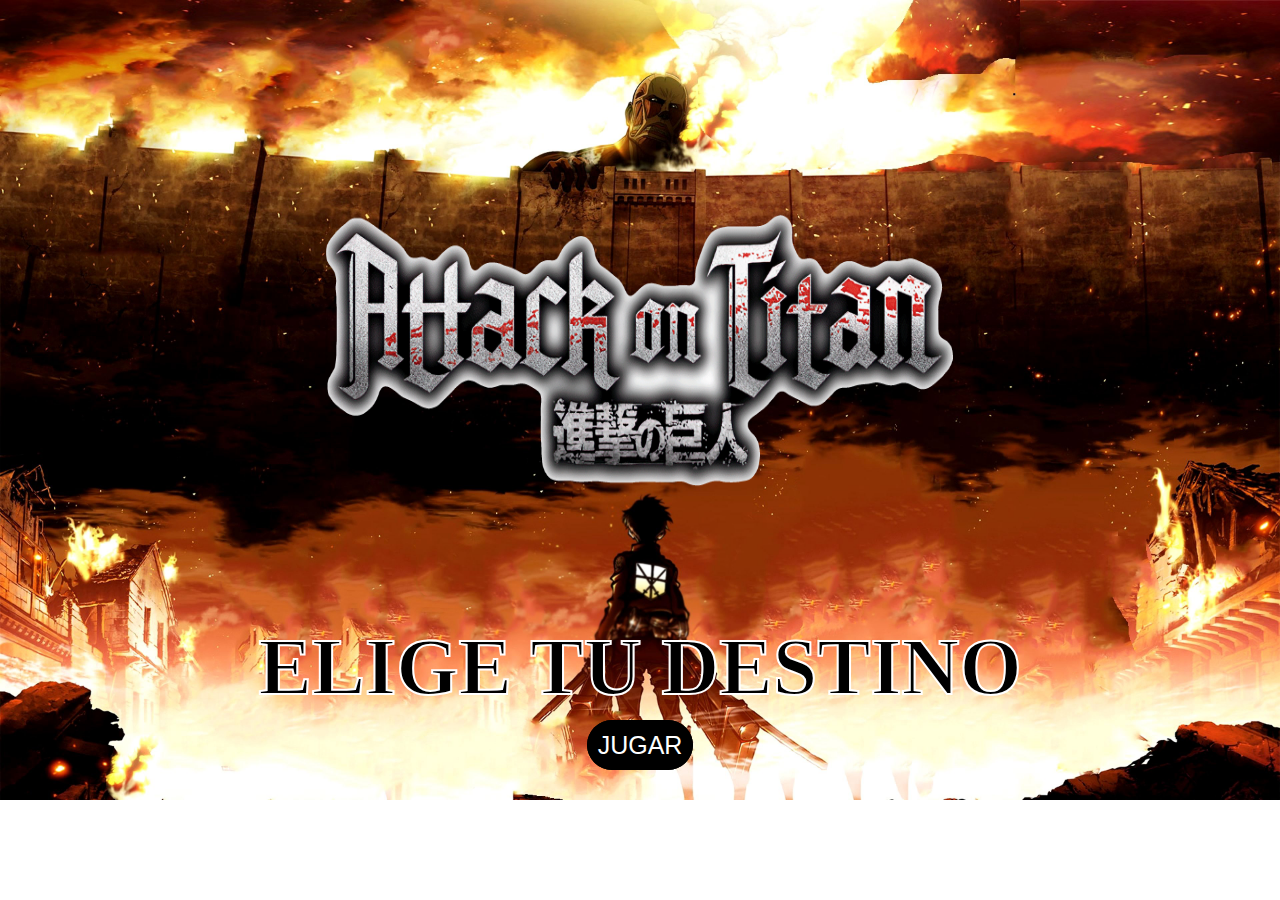
<file: index.html>
<!DOCTYPE html>
<html lang="en">
<head>
    <meta charset="UTF-8">
    <meta http-equiv="X-UA-Compatible" content="IE=edge">
    <meta name="viewport" content="width=device-width, initial-scale=1.0">
    <link rel="stylesheet" href="style.css" type="text/css">
    <title>Elige tu Destino</title>
</head>

<body background="Img/wall.jpg">
    <header class="content header">
        <div>
            <img src="Img/a.png" class="logo">
        </div>
    </header>
<br>
    <div class="text">
        <h1 class="titulo">Elige Tu Destino</h1>
    </div>
    <br>
    <div>
        <a href="index1.html" class="boton">Jugar</a>
    </div>

</body>

</html>
</file>
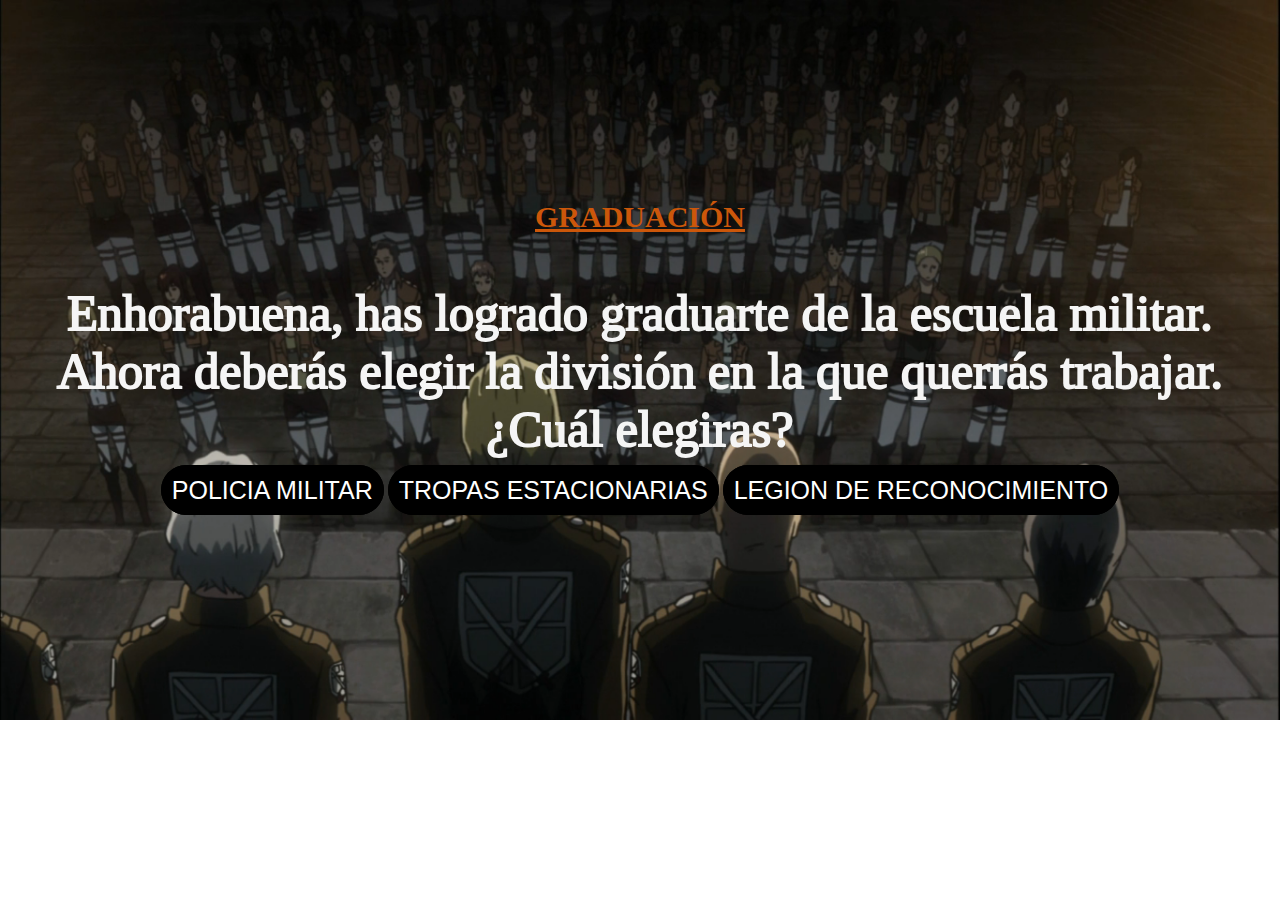
<file: index1.html>
<!DOCTYPE html>
<html lang="en">
<head>
    <meta charset="UTF-8">
    <meta http-equiv="X-UA-Compatible" content="IE=edge">
    <meta name="viewport" content="width=device-width, initial-scale=1.0">
    <link rel="stylesheet" href="style.css" type="text/css">
    <title>Elige tu Destino</title>
</head>

<body background="Img/4.png">
    
    <h2>GRADUACIÓN</h2>
    <div>
        <p>Enhorabuena, has logrado graduarte de la escuela militar. <br> Ahora deberás elegir la división en la que querrás trabajar. <br> ¿Cuál elegiras?</p>
    </div>
    <br>
    <div>
        <a href="index2.html" class="boton">Policia Militar</a>
        <a href="index5.html" class="boton">Tropas Estacionarias</a>
        <a href="index6.html" class="boton">Legion de Reconocimiento</a>
    </div>
</body>

</html>
</file>
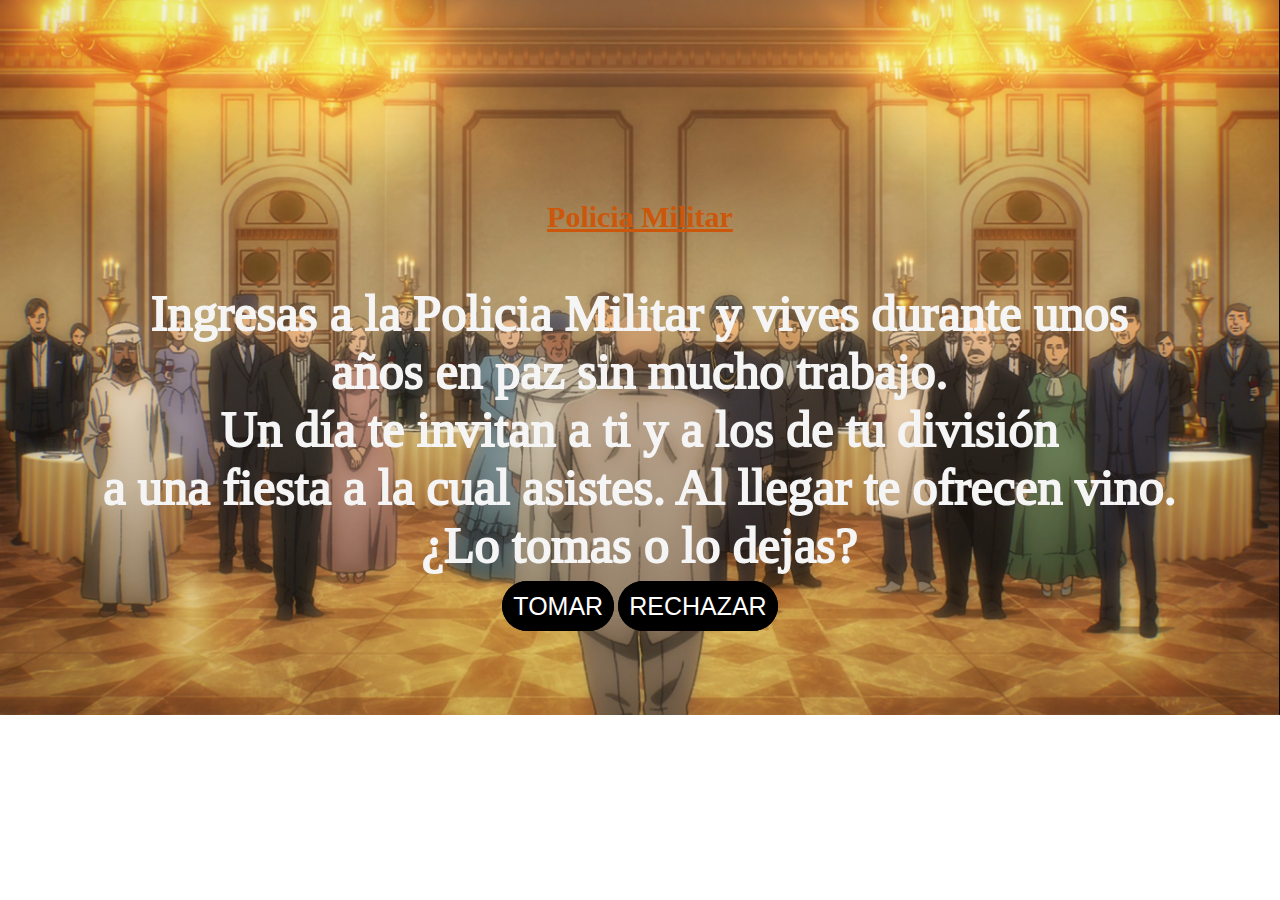
<file: index2.html>
<!DOCTYPE html>
<html lang="en">
<head>
    <meta charset="UTF-8">
    <meta http-equiv="X-UA-Compatible" content="IE=edge">
    <meta name="viewport" content="width=device-width, initial-scale=1.0">
    <link rel="stylesheet" href="style.css" type="text/css">
    <title>Elige tu Destino</title>
</head>

<body background="Img/5.png">
    
    <h2>Policia Militar</h2>

    <div>
        <p>Ingresas a la Policia Militar y vives durante unos <br> años en paz sin mucho trabajo. <br> Un día te invitan a ti y a los de tu división <br> a una fiesta a la cual asistes. Al llegar te ofrecen vino. <br> ¿Lo tomas o lo dejas?</p>
    </div>
    <br>
    <div>
        <a href="index3.html" class="boton">Tomar</a>
        <a href="index4.html" class="boton">Rechazar</a>    
    </div>
</body>

</html>
</file>
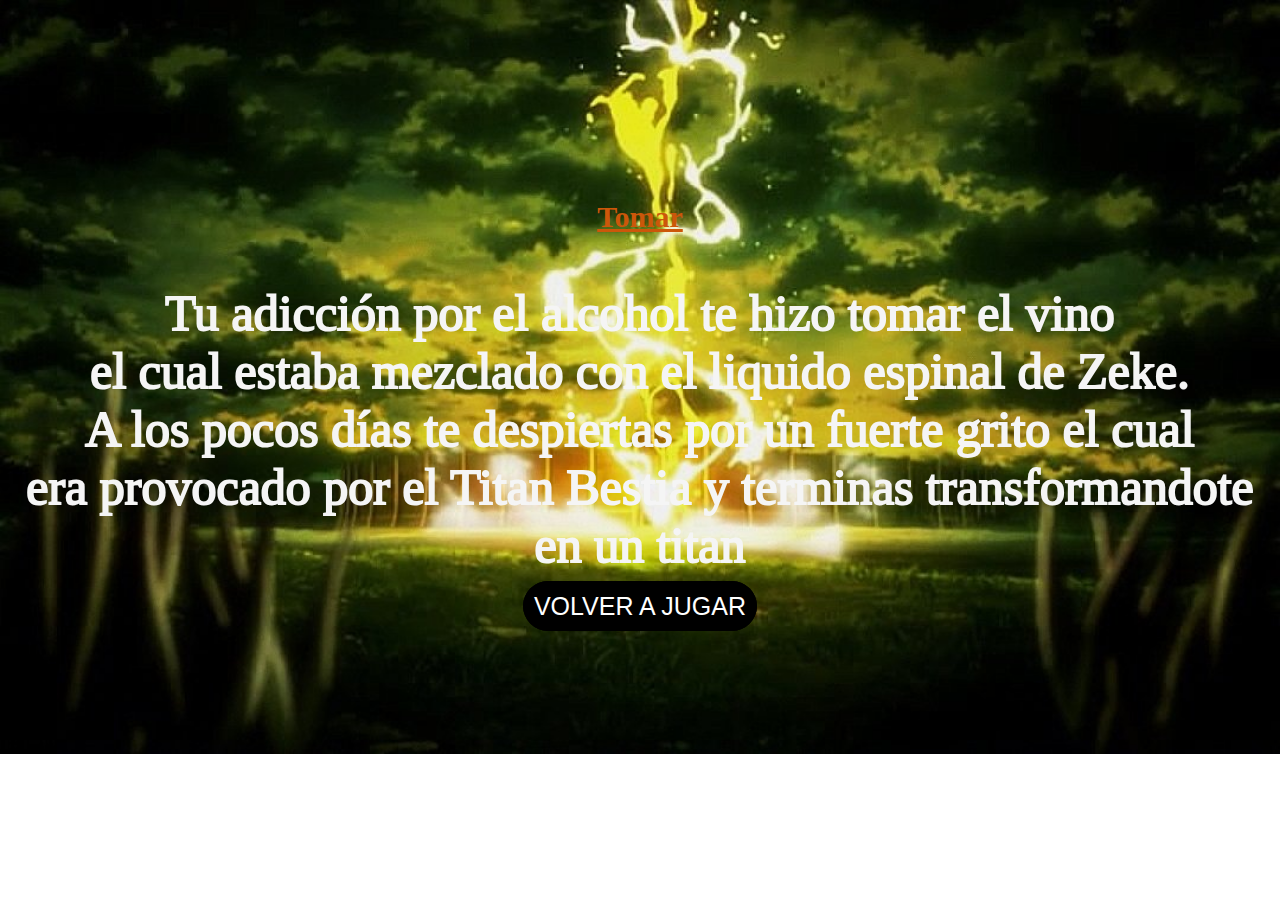
<file: index3.html>
<!DOCTYPE html>
<html lang="en">
<head>
    <meta charset="UTF-8">
    <meta http-equiv="X-UA-Compatible" content="IE=edge">
    <meta name="viewport" content="width=device-width, initial-scale=1.0">
    <link rel="stylesheet" href="style.css" type="text/css">
    <title>Elige tu Destino</title>
</head>

<body background="Img/ray.jpg">
    
    <h2>Tomar</h2>

    <div>
        <p>Tu adicción por el alcohol te hizo tomar el vino <br> el cual estaba mezclado con el liquido espinal de Zeke. <br> A los pocos días te despiertas por un fuerte grito el cual <br> era provocado por el Titan Bestia y terminas transformandote en un titan</p>
    </div>
    <br>
    <div>
        <a href="index.html" class="boton">Volver a Jugar</a>
    </div>
</body>

</html>
</file>
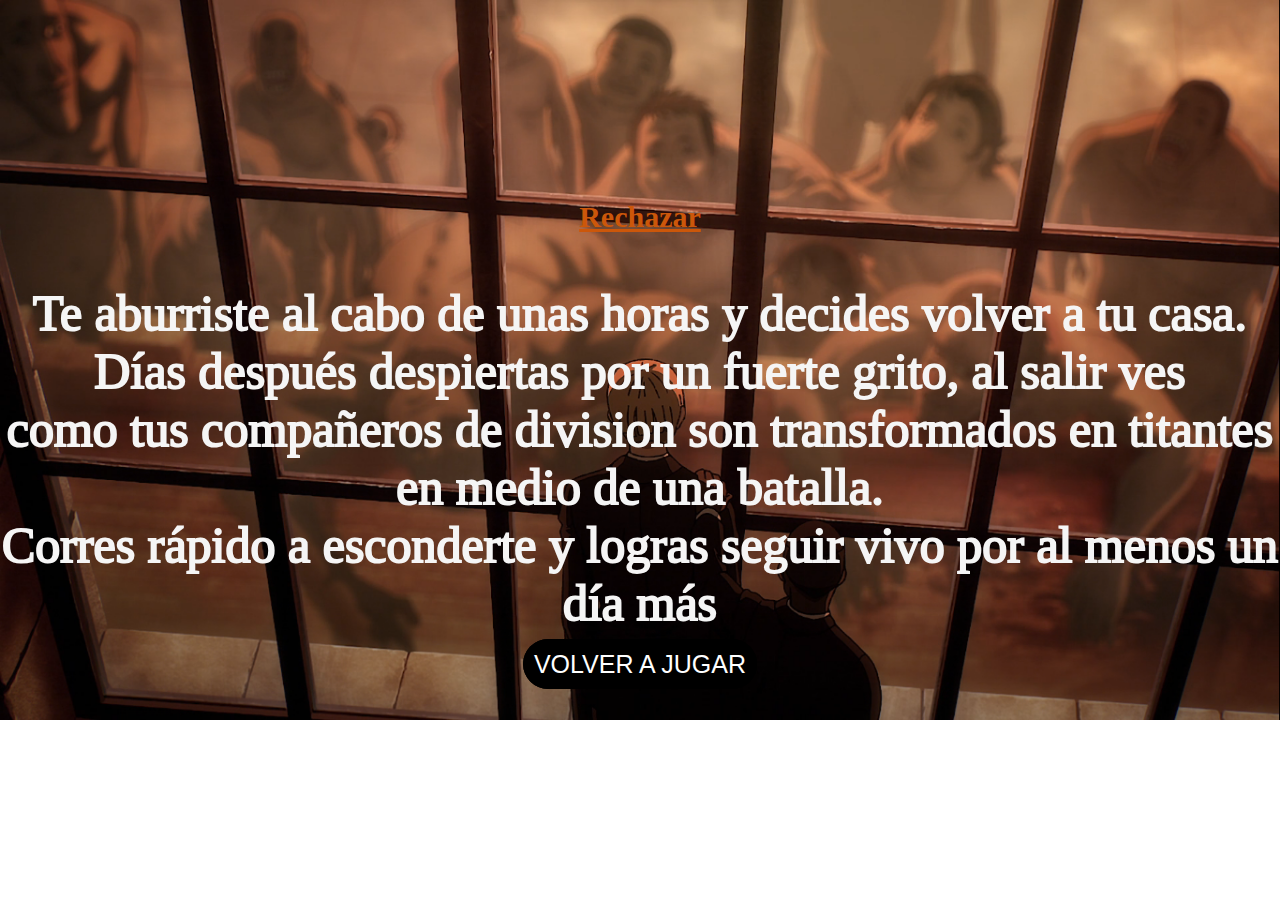
<file: index4.html>
<!DOCTYPE html>
<html lang="en">
<head>
    <meta charset="UTF-8">
    <meta http-equiv="X-UA-Compatible" content="IE=edge">
    <meta name="viewport" content="width=device-width, initial-scale=1.0">
    <link rel="stylesheet" href="style.css" type="text/css">
    <title>Elige tu Destino</title>
</head>

<body background="Img/7.png">
    
    <h2>Rechazar</h2>

    <div>
        <p>Te aburriste al cabo de unas horas y decides volver a tu casa. <br> Días después despiertas por un fuerte grito, al salir ves <br> como tus compañeros de division son transformados en titantes en medio de una batalla. <br> Corres rápido a esconderte y logras seguir vivo por al menos un día más</p>
    </div>
    <br>
    <div>
        <a href="index.html" class="boton">Volver a Jugar</a>
    </div>
</body>

</html>
</file>
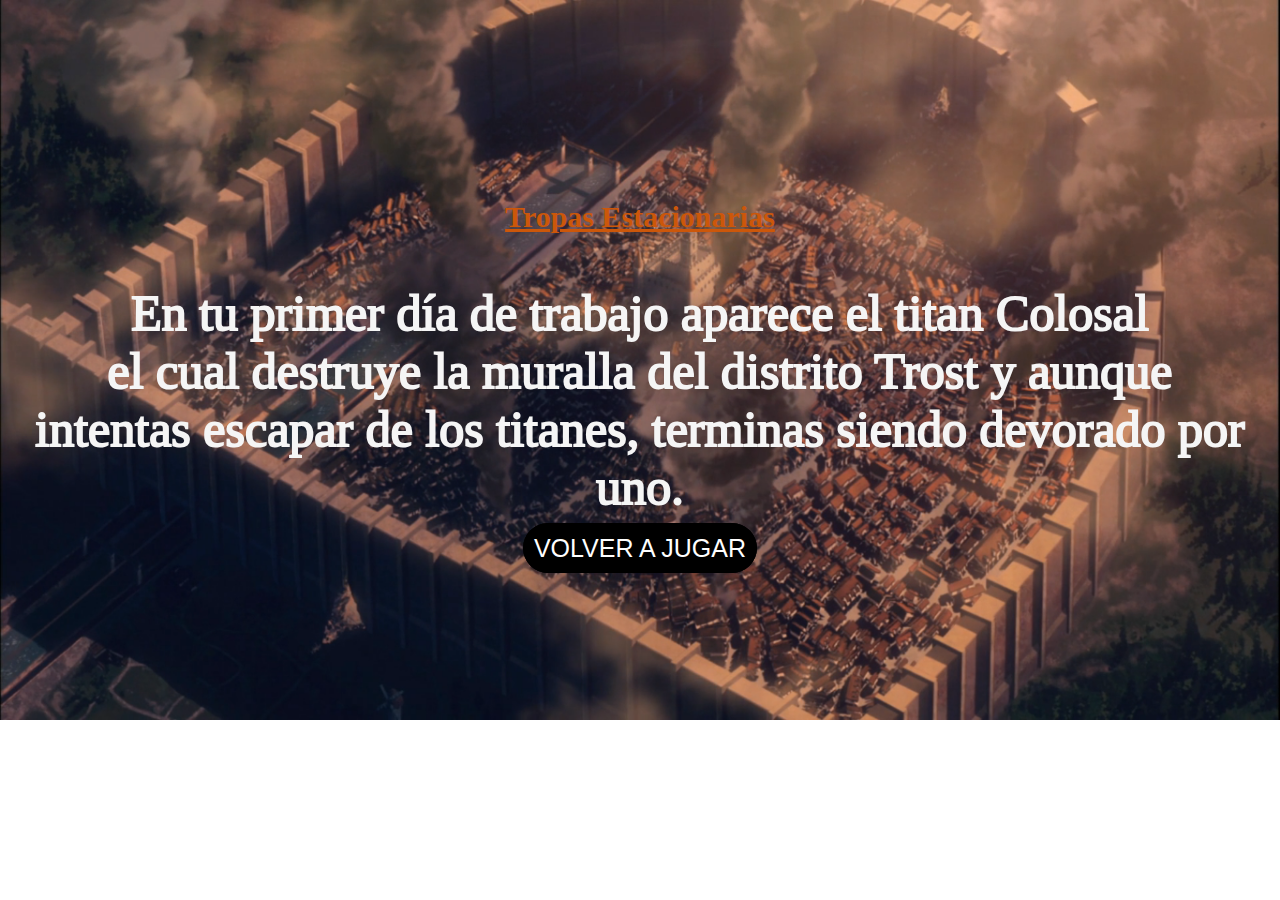
<file: index5.html>
<!DOCTYPE html>
<html lang="en">
<head>
    <meta charset="UTF-8">
    <meta http-equiv="X-UA-Compatible" content="IE=edge">
    <meta name="viewport" content="width=device-width, initial-scale=1.0">
    <link rel="stylesheet" href="style.css" type="text/css">
    <title>Elige tu Destino</title>
</head>

<body background="Img/3.png">
    
    <h2>Tropas Estacionarias</h2>

    <div>
        <p>En tu primer día de trabajo aparece el titan Colosal <br> el cual destruye la muralla del distrito Trost y aunque <br> intentas escapar de los titanes, terminas siendo devorado por uno.</p>
    </div>
    <br>
    <div>
        <a href="index.html" class="boton">Volver a Jugar</a>
    </div>
</body>

</html>
</file>
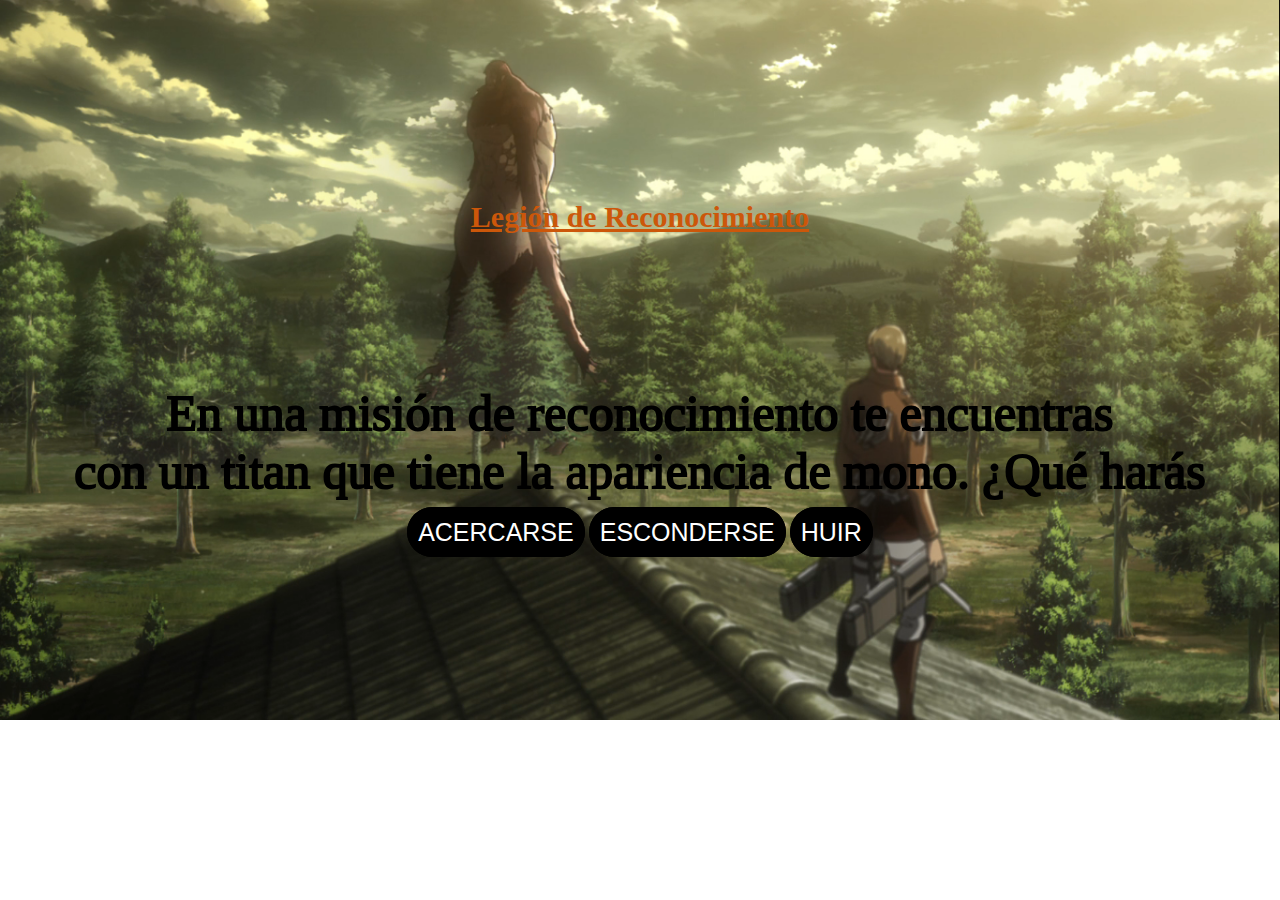
<file: index6.html>
<!DOCTYPE html>
<html lang="en">
<head>
    <meta charset="UTF-8">
    <meta http-equiv="X-UA-Compatible" content="IE=edge">
    <meta name="viewport" content="width=device-width, initial-scale=1.0">
    <link rel="stylesheet" href="style.css" type="text/css">
    <title>Elige tu Destino</title>
</head>

<body background="Img/6.png">
    
    <h2>Legión de Reconocimiento</h2>

    <div>
        <p class="legion">En una misión de reconocimiento te encuentras <br> con un titan que tiene la apariencia de mono. ¿Qué harás</p>
    </div>
    <br>
    <div>
        <a href="index7.html" class="boton">Acercarse</a>
        <a href="index8.html" class="boton">Esconderse</a>
        <a href="index9.html" class="boton">Huir</a>    
    </div>
</body>

</html>
</file>
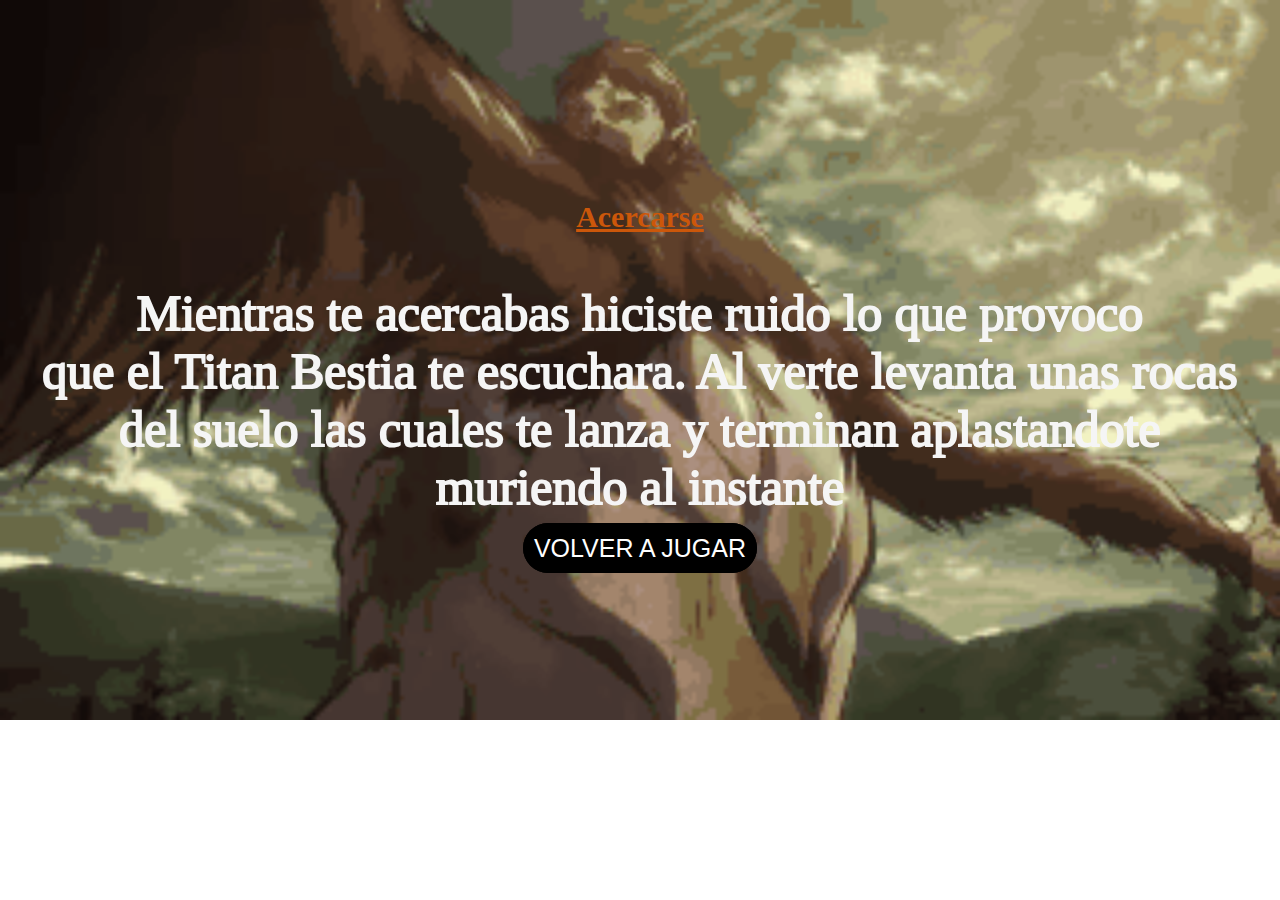
<file: index7.html>
<!DOCTYPE html>
<html lang="en">
<head>
    <meta charset="UTF-8">
    <meta http-equiv="X-UA-Compatible" content="IE=edge">
    <meta name="viewport" content="width=device-width, initial-scale=1.0">
    <link rel="stylesheet" href="style.css" type="text/css">
    <title>Elige tu Destino</title>
</head>

<body background="Img/roca.gif">
    
    <h2>Acercarse</h2>

    <div>
        <p>Mientras te acercabas hiciste ruido lo que provoco <br> que el Titan Bestia te escuchara. Al verte levanta unas rocas <br> del suelo las cuales te lanza y terminan aplastandote <br> muriendo al instante</p>
    </div>
    <br>
    <div>
        <a href="index.html" class="boton">Volver a Jugar</a>
    </div>
</body>

</html>
</file>
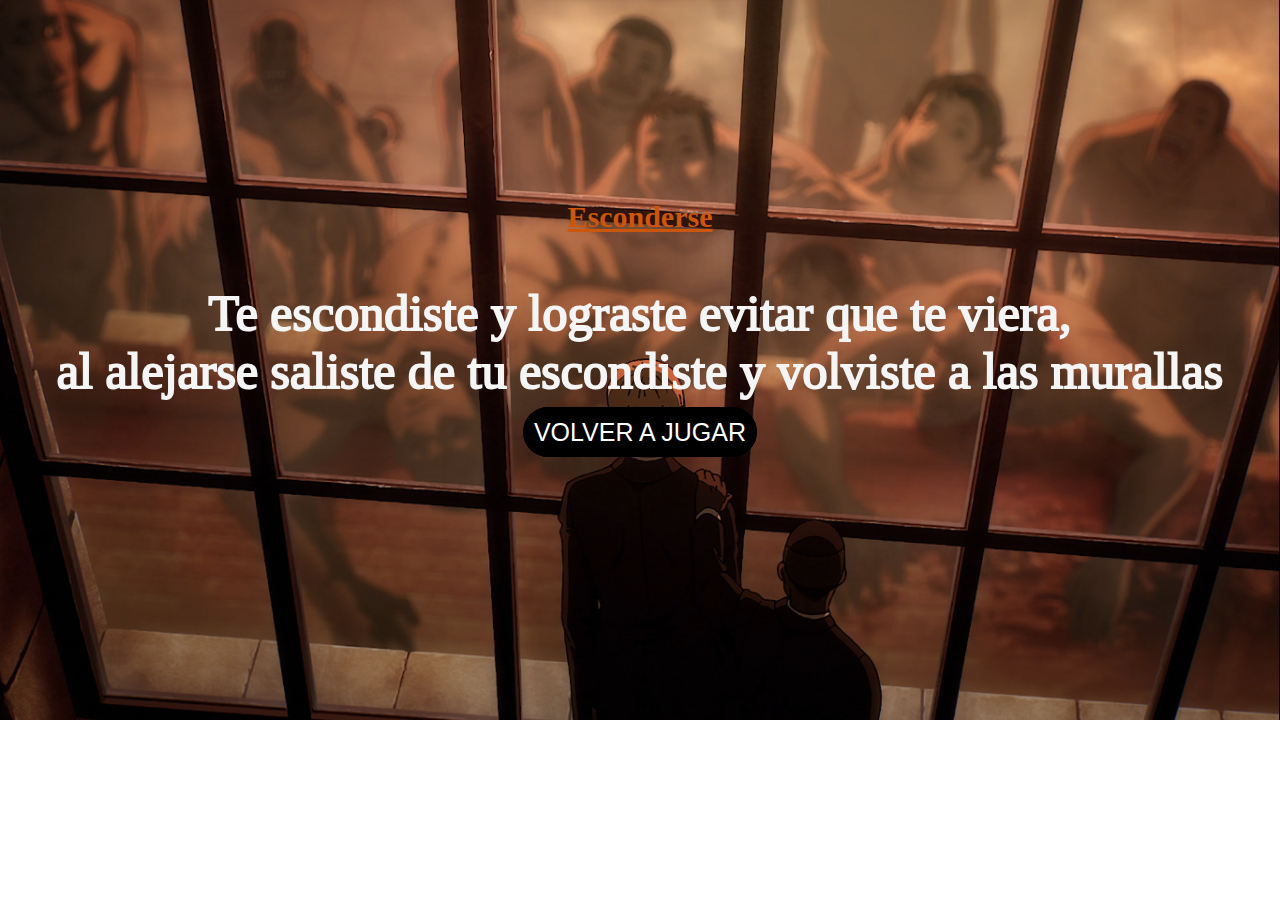
<file: index8.html>
<!DOCTYPE html>
<html lang="en">
<head>
    <meta charset="UTF-8">
    <meta http-equiv="X-UA-Compatible" content="IE=edge">
    <meta name="viewport" content="width=device-width, initial-scale=1.0">
    <link rel="stylesheet" href="style.css" type="text/css">
    <title>Elige tu Destino</title>
</head>

<body background="Img/7.png">
    
    <h2>Esconderse</h2>

    <div>
        <p>Te escondiste y lograste evitar que te viera, <br> al alejarse saliste de tu escondiste y volviste a las murallas</p>
    </div>
    <br>
    <div>
        <a href="index.html" class="boton">Volver a Jugar</a>
    </div>
</body>

</html>
</file>
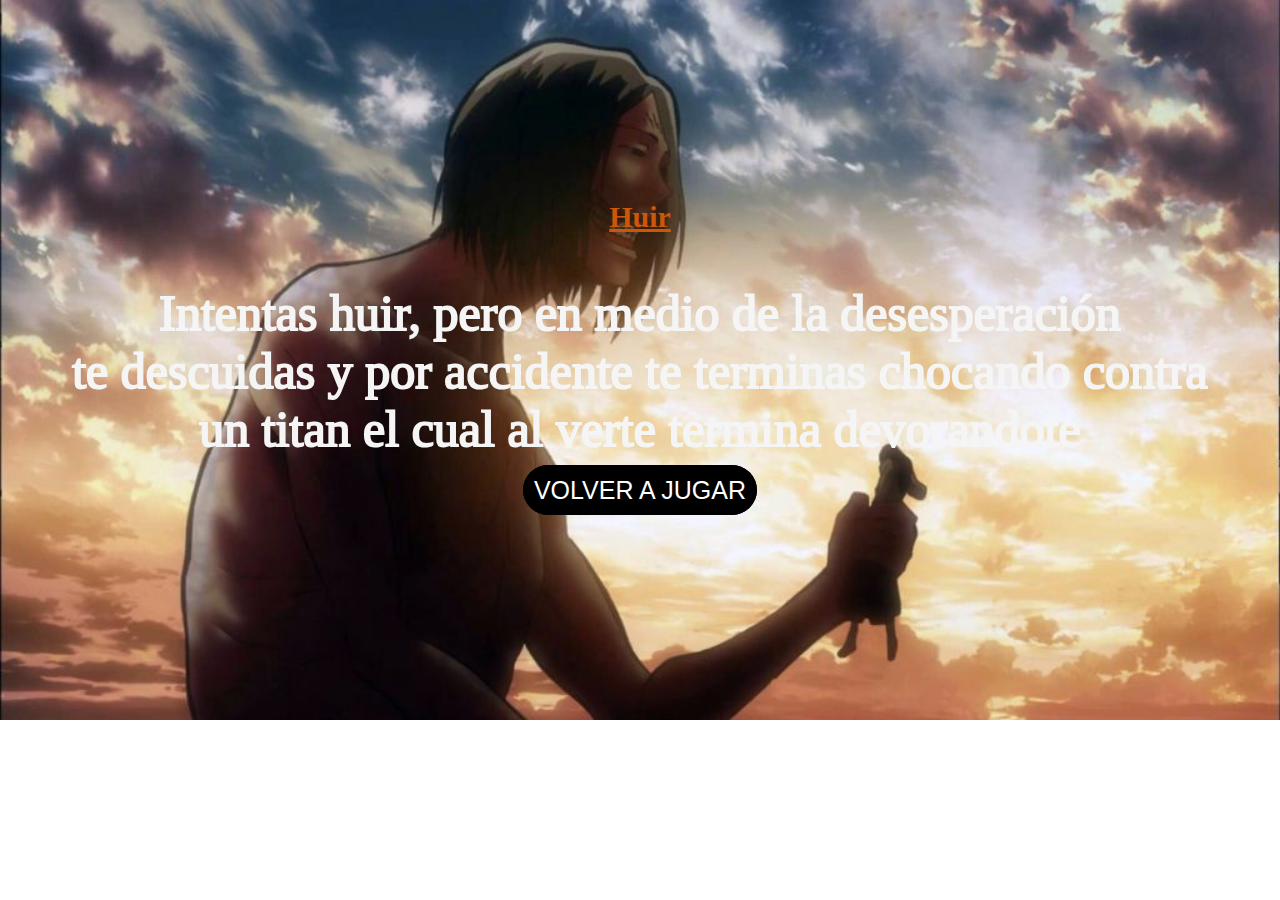
<file: index9.html>
<!DOCTYPE html>
<html lang="en">
<head>
    <meta charset="UTF-8">
    <meta http-equiv="X-UA-Compatible" content="IE=edge">
    <meta name="viewport" content="width=device-width, initial-scale=1.0">
    <link rel="stylesheet" href="style.css" type="text/css">
    <title>Elige tu Destino</title>
</head>

<body background="Img/tit.jpg">
    
    <h2>Huir</h2>

    <div>
        <p>Intentas huir, pero en medio de la desesperación <br> te descuidas y por accidente te terminas chocando contra <br> un titan el cual al verte termina devorandote</p>
    </div>
    <br>
    <div>
        <a href="index.html" class="boton">Volver a Jugar</a>
    </div>
</body>

</html>
</file>
<file: style.css>
* {
    margin: 0;
    padding: 0;
    border: 0;
    font-size: 100%;
    text-align: center;
}

body {
    background-repeat: no-repeat;
    background-size: cover;
}

.logo {
    width: 650px;
    height: 500px;
    margin-top: 100px;
    align-content: center;
    border:none;
}

.titulo {
    font-size: 80px;
    font-family:fantasy;
    text-transform: uppercase;
    -webkit-text-stroke: 2px rgb(255, 255, 255);
    color: black; 
}

h2 {
    font-size: 30px;
    text-decoration: underline;
    margin-top: 200px;
    color: rgb(204, 87, 10);
}

p {
    font-size: 50px;
    -webkit-text-stroke: 2px whitesmoke;
    margin-top: 50px;
    color: whitesmoke;
}

p.legion {
    -webkit-text-stroke: 2px black;
    margin-top: 150px;
    color: black;
}

.boton {
    border: 1px solid black;
    padding: 10px;
    background-color: black;
    color: white;
    text-decoration: none;
    text-transform: uppercase;
    font-family: Arial, Helvetica, sans-serif;
    border-radius: 500px;
    font-size: 25px;
}
</file>
